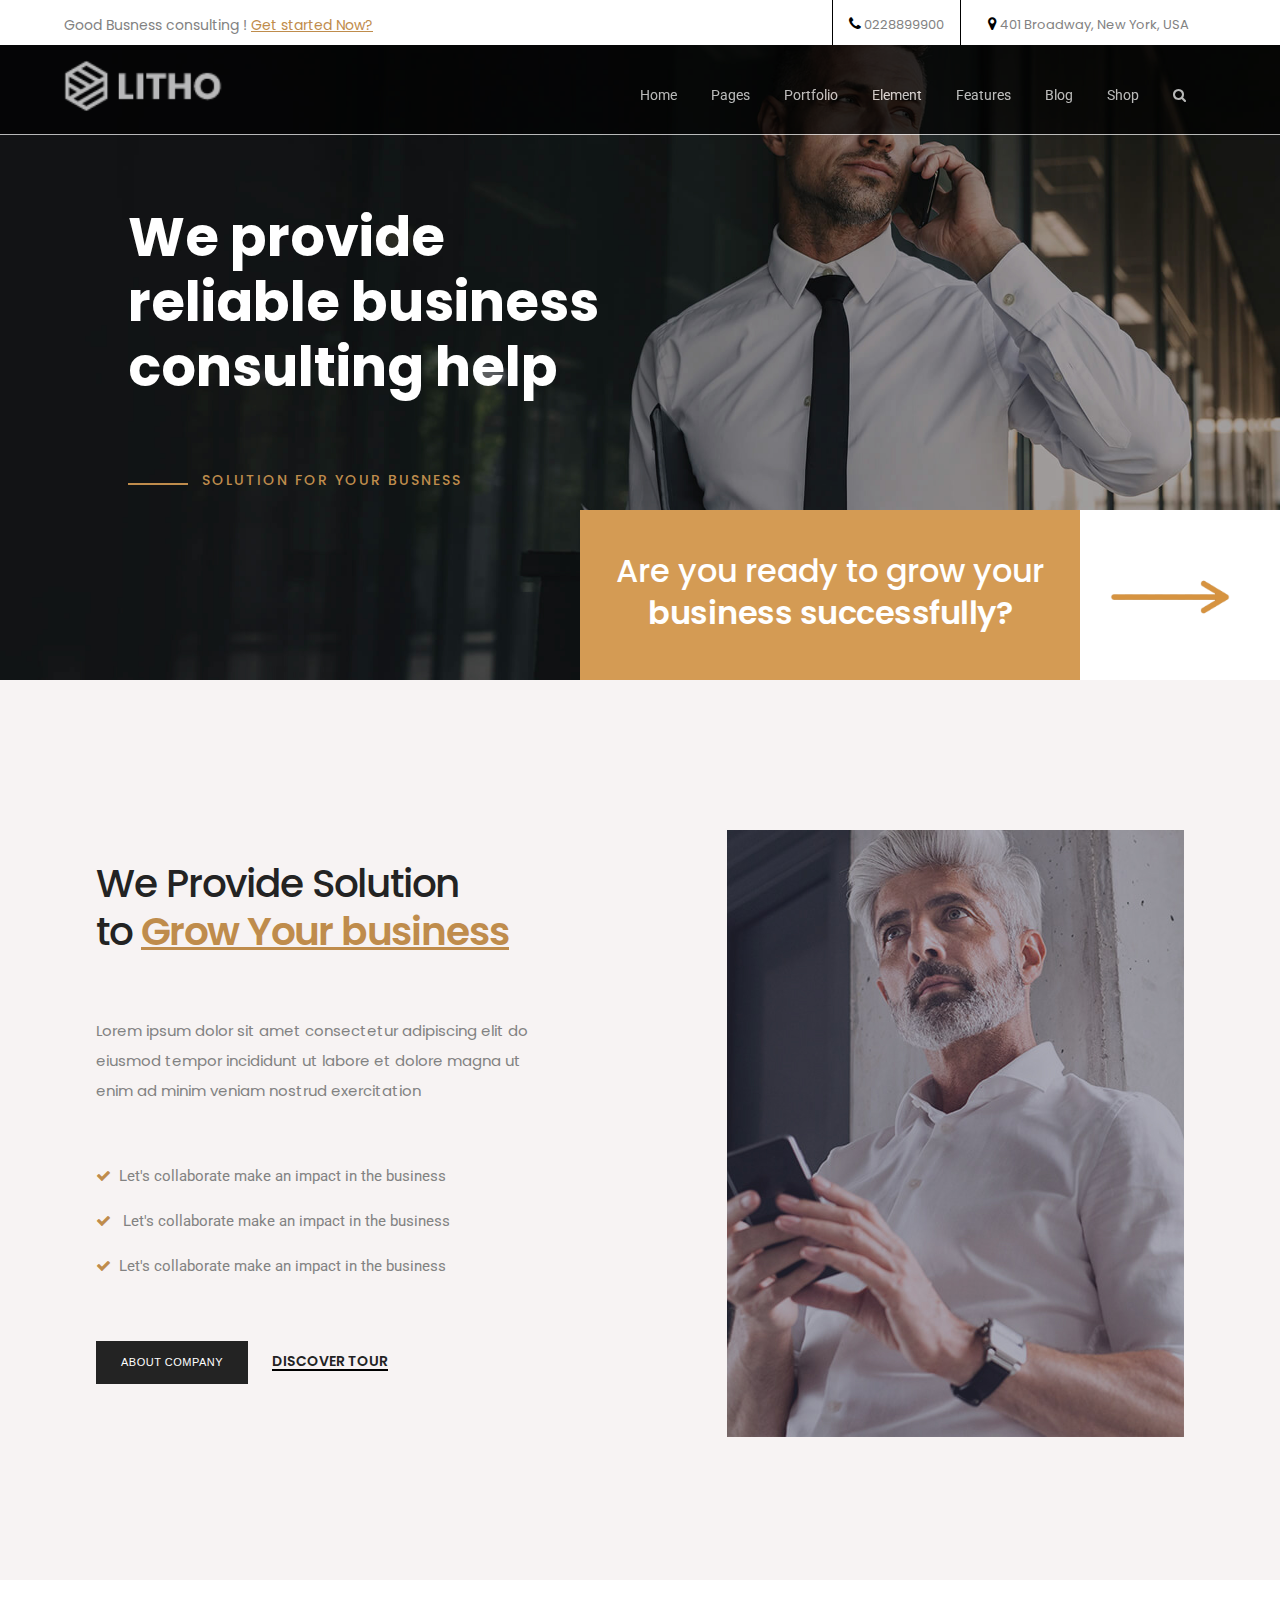
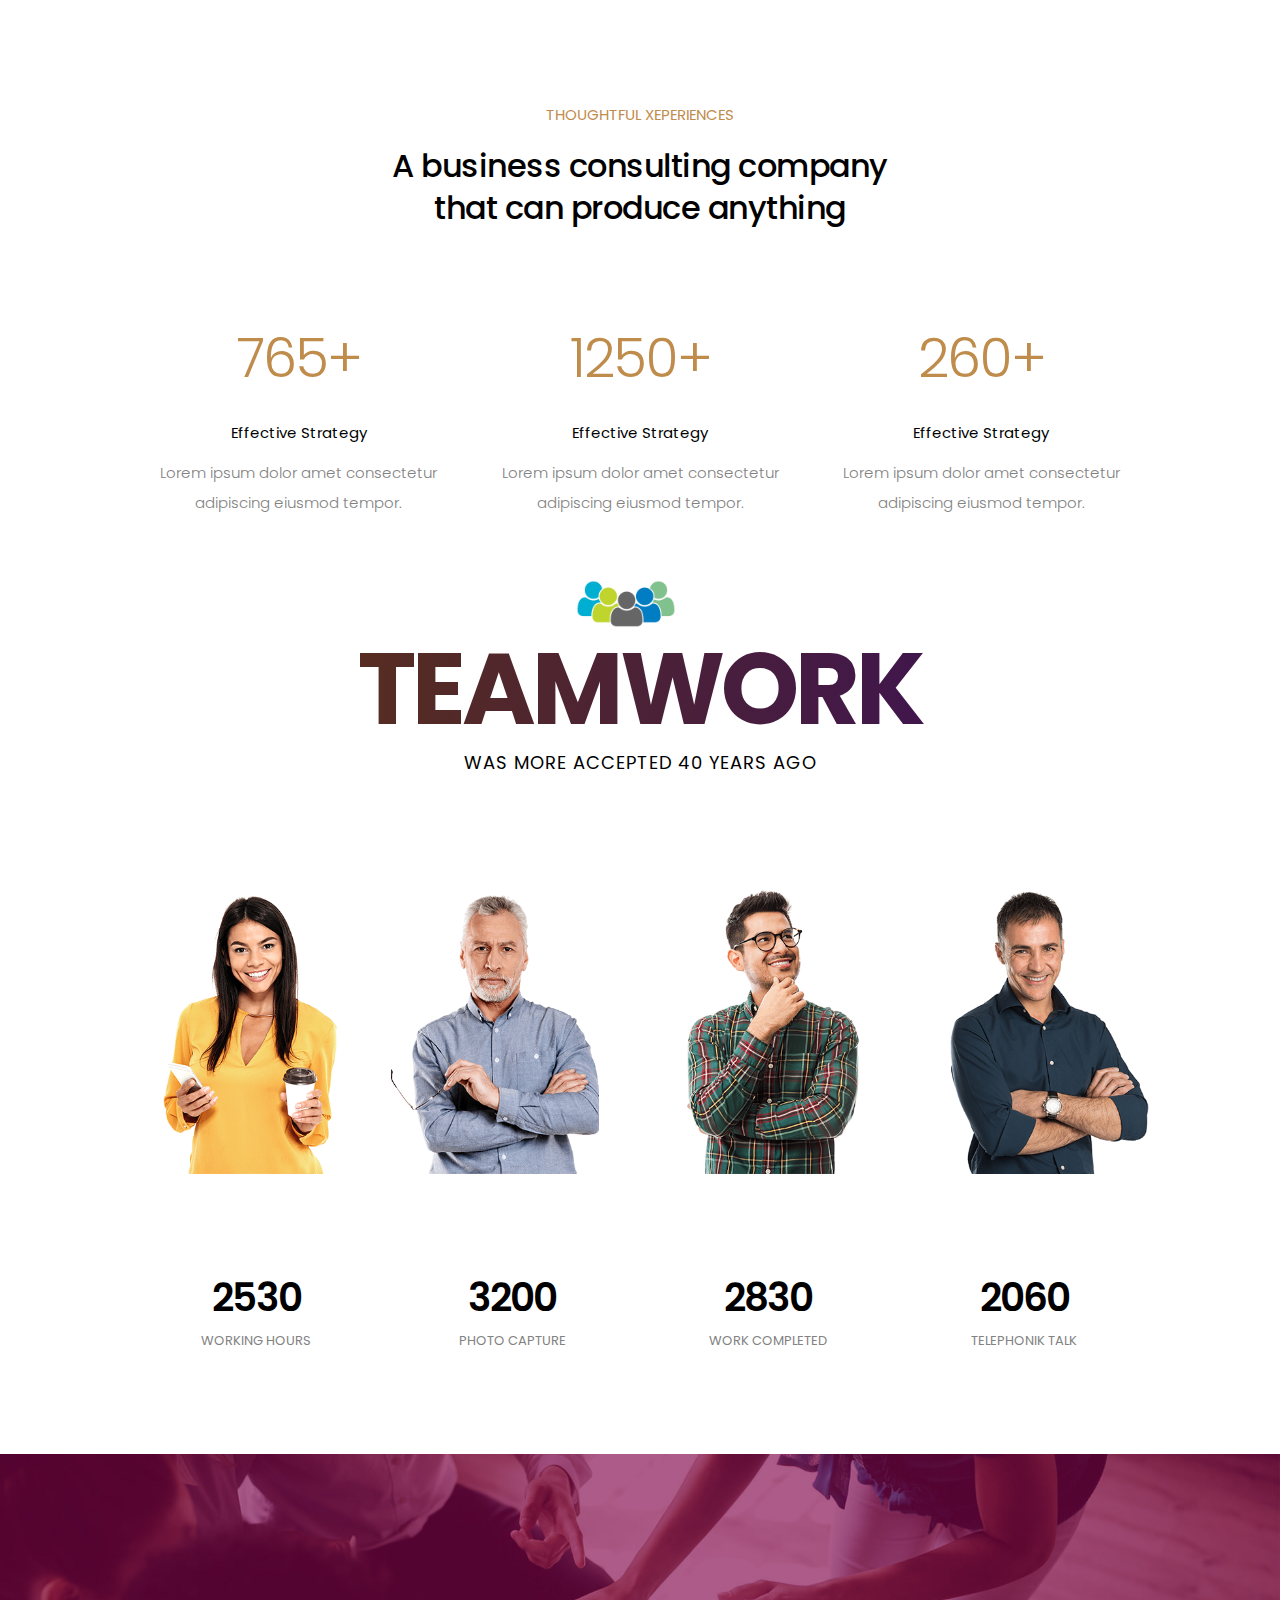
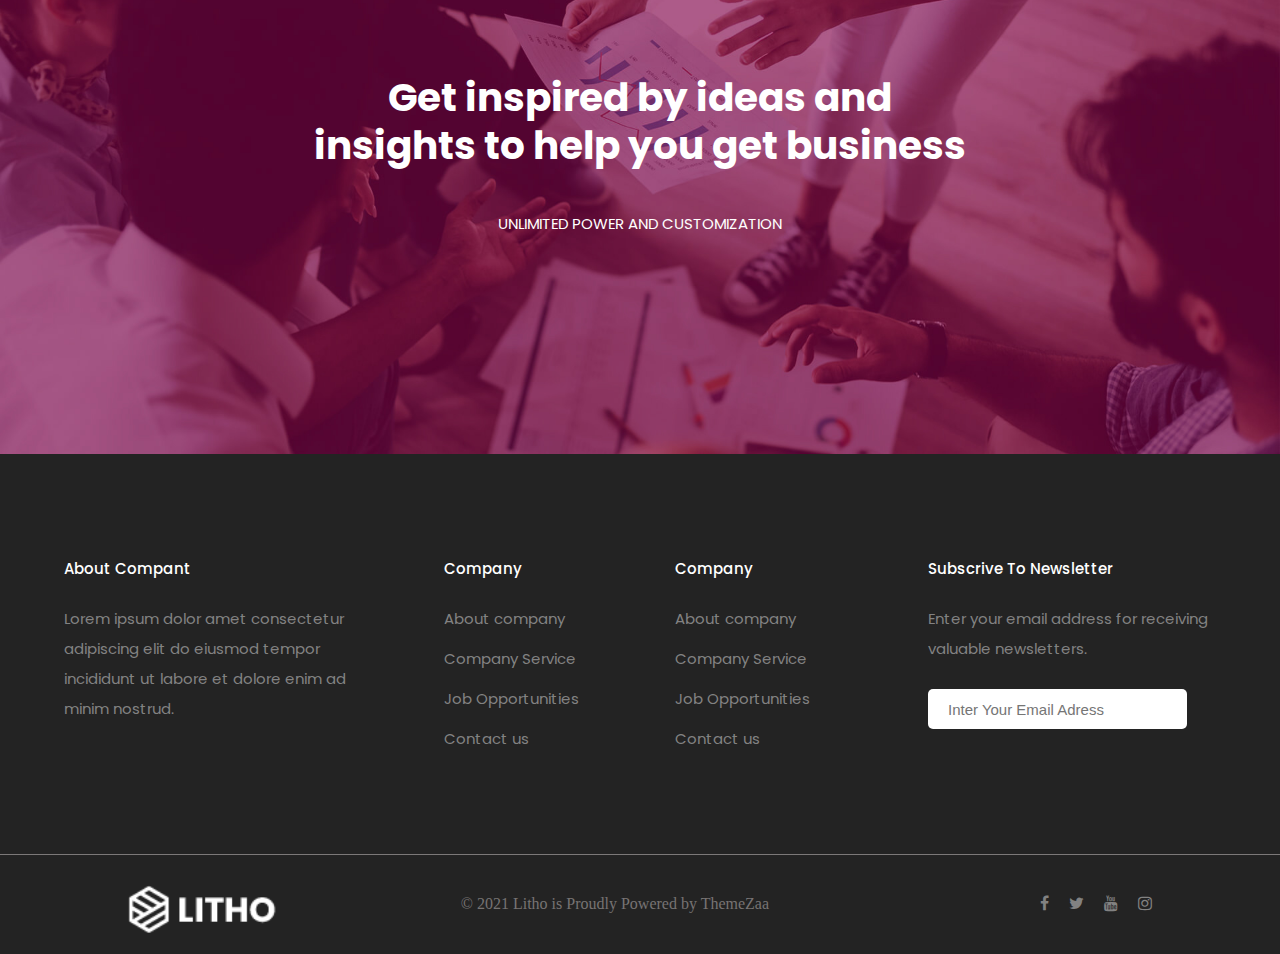
<file: index.html>
<!DOCTYPE html>
<html lang="en">
<head>
    <meta charset="UTF-8">
    <meta name="viewport" content="width=device-width, initial-scale=1.0">
    <meta http-equiv="X-UA-Compatible" content="ie=edge">
    <link rel="preconnect" href="https://fonts.googleapis.com">
<link rel="preconnect" href="https://fonts.gstatic.com" crossorigin>
<link href="https://fonts.googleapis.com/css2?family=Poppins:wght@300;400;500;600;700&display=swap" rel="stylesheet"> 

<link rel="preconnect" href="https://fonts.gstatic.com" crossorigin>
<link href="https://fonts.googleapis.com/css2?family=Roboto:wght@300;400;500;700&display=swap" rel="stylesheet"> 
<link rel="stylesheet" href="https://stackpath.bootstrapcdn.com/font-awesome/4.7.0/css/font-awesome.min.css">
<link rel="stylesheet" href="Style.css">    
<title>wabe-site1</title>
</head>
<body>
    <div class="header">
        <div class="nav1">
            <div class="left">
                <p>Good Busness consulting ! <a href="#">Get started Now?</a></p>
            </div>
            <div class="middle">
               
                <p> <i class="fa fa-map-marker" aria-hidden="true"></i>
                    401 Broadway, New York, USA</p>
            </div>
            <div class="right">
                <p> <i class="fa fa-phone"></i> 0228899900</p>
            </div>
        </div>
        <!---nav End Here-->
        <div class="main-manu">
            
            <img src="images/logo-white.png" alt="">
            <div class="manu-content">
                <ul>
                    <li ><a  href="#" class="active">Home</a></li>
                    <li><a href="#">Pages</a></li>
                    <li><a href="#">Portfolio</a></li>
                    <li><a href="#">Element</a></li>
                    <li><a href="#">Features</a></li>
                    <li><a href="#">Blog</a></li>
                    <li><a href="#">Shop</a></li>
                    <li><a href="#"><i class="fa fa-search"></i></a></li>
                </ul>
            </div>
        </div>
            
        <!-----manu End Here------>

        <!--Slider Start here-->
        <div class="slider">
            <h1>We provide<br> 
                reliable business<br>
                 consulting help</h1>
                <img src="images/row.png" class="row" alt=""> <p> SOLUTION FOR YOUR BUSNESS</p>
        
        
            </div>
            <div class="canvas">
                    <img src="images/array-right.png" alt="">
                   </h1>
            </div>
            <div class="canvas2">
                    <h2>
                            Are you ready to grow your</h2>
                            <h1>business successfully?
            </div>
        </div>
        <!---header End here-->
        <div class="section-1">
           <div class="container">
                <div class="con1-sec1">
                    <img src="images/home-consulting-01.jpg" alt="">
                    </div>
                    <div class="con2-sec1">
                    <h1>We Provide Solution<br>
                    to <a href="#">Grow Your business</a></h1>
                    <p>Lorem ipsum dolor sit amet consectetur adipiscing elit do<br>
                    eiusmod tempor incididunt ut labore et dolore magna ut<br>
                    enim ad minim veniam nostrud exercitation</p>
                <div class="list">
                    <p><i class="fa fa-check">&nbsp;</i> Let's collaborate make an impact in the business</p>
                    <p><i class="fa fa-check"> &nbsp;</i> Let's collaborate make an impact in the business</p>
                    <p><i class="fa fa-check">&nbsp; </i> Let's collaborate make an impact in the business</p>
                </div>    
                <button class="about">ABOUT COMPANY</button>
                <button class="discover"><a href="#" >DISCOVER TOUR</a></button>
                
                </div>
           </div>
        </div>
        <!--Section-1 End Here-->
        <!--Section-2 End Here-->
        <div class="section-2">
            <p class="sec2-p">THOUGHTFUL XEPERIENCES</p>
            <h1 class="sec2-h1">A business consulting company
                <br>that can produce anything
            </h1>
            <div class="box3-conatiner">
                <div class="box1">
                    <h1>260+</h1>
                    <h2>Effective Strategy</h2>
                    <p>Lorem ipsum dolor amet consectetur<br>
                         adipiscing eiusmod tempor.</p>
                </div>
                <div class="box1">
                        <h1>1250+</h1>
                        <h2>Effective Strategy</h2>
                        <p>Lorem ipsum dolor amet consectetur<br>
                             adipiscing eiusmod tempor.</p>
                    </div>
                    <div class="box1">
                            <h1>765+</h1>
                            <h2>Effective Strategy</h2>
                            <p>Lorem ipsum dolor amet consectetur<br>
                                 adipiscing eiusmod tempor.</p>
                        </div>
            </div>
        </div>
<div class="section-3">
    <div class="users-icon">
   <img src="images/users-icon.png" alt=""> </div> 
   <h1 class="section-3h1">TEAMWORK</h1>
   <h2>WAS MORE ACCEPTED 40 YEARS AGO</h2>

   <div class="overflew-img">
       <div  class="img1">
        <div class="overlay">
                
            <h1>Alexander Harvard </h1>
            <p>Generalist consultant</p>
            <h3><i class="fa fa-facebook"></i>
                <i class="fa fa-twitter"></i>
                <i class="fa fa-instagram"></i></h3>
        </div>
       </div>

       <div class="img2">

        <div  class="overlay">
                <h1>Alexander Harvard </h1>
                <p>Generalist consultant</p>
                <h3><i class="fa fa-facebook"></i>
                    <i class="fa fa-twitter"></i>
                    <i class="fa fa-instagram"></i></h3>
        </div>

       </div>

       <div class="img3">
        <div   class="overlay">
                <h1>Alexander Harvard </h1>
                <p>Generalist consultant</p>
                <h3><i class="fa fa-facebook"></i>
                    <i class="fa fa-twitter"></i>
                    <i class="fa fa-instagram"></i></h3>
        </div>

       </div>

       <div  class="img4">
        <div class="overlay">
                <h1>Alexander Harvard </h1>
                <p>Generalist consultant</p>
                <h3><i class="fa fa-facebook"></i>
                    <i class="fa fa-twitter"></i>
                    <i class="fa fa-instagram"></i></h3>
        </div>

       </div>
   </div>
</div>
<!--section-3 End Here-->
<!--section-4 Start-->
<div class="section-4">
    <div class="sec4-con">
        <div class="sec4-con1">
            <h1>2530</h1>
            <p>WORKING HOURS</p>
        </div>
        <div class="sec4-con1">
            <h1>3200</h1>
            <p> PHOTO CAPTURE</p>
        </div>
        <div class="sec4-con1">
                <h1>2830</h1>
                <p> WORK COMPLETED</p>
        </div>
        <div class="sec4-con1">
                <h1>2060</h1>
                <p>TELEPHONIK TALK</p>
         </div>
        
    </div>
</div>
<!--section-4 End -->
<!--section-5 Start -->
<div class="section-5">
   <div class="overflew-sec5">
        <h1>Get inspired by ideas and<br> insights to help you get business</h1>
    <p>UNLIMITED POWER AND CUSTOMIZATION</p>
   </div>
</div>













        <!--pooter Start-->
        <!--pooter Start-->
        <!--pooter Start-->
    <div class="pooter">
        <div class="pooter-main">


        <div class="pooter-box1">
            <h1>About Compant</h1>
            <p>Lorem ipsum dolor amet consectetur adipiscing elit do eiusmod tempor 
                incididunt ut labore et dolore enim ad minim nostrud.</p>
        </div>
        <div class="pooter-box2">
            <h1>Company</h1>
            <p>About company</p>
            <p>Company Service</p>
            <p>Job Opportunities</p>
            <p>Contact us</p>
        </div>
        <div class="pooter-box3">
                <h1>Company</h1>
                <p>About company</p>
                <p>Company Service</p>
                <p>Job Opportunities</p>
                <p>Contact us</p>
        </div>
        <div class="pooter-box4">
            <h1>Subscrive To Newsletter</h1>
            <p>Enter your email address for receiving valuable newsletters.</p>
            <input type="Email" placeholder="Inter Your Email Adress" >
        </div>
    </div>
    </div>
    <!--Pooter-up End-->
    <div class="copyright">
        <div class="copy-left">
            <img src="images/logo-white.png" alt="">
        </div>
        <div class="copy-write">
            <p>

                    © 2021 Litho is Proudly Powered by ThemeZaa
                    
                    </p>
        </div>
        <div class="copy-right">
            <i class="fa fa-instagram"></i>
            <i class="fa fa-youtube"></i>
            <i class="fa fa-twitter"></i>
            <i class="fa fa-facebook"></i>
        </div>
        </div>
</body>
</html>
</file>
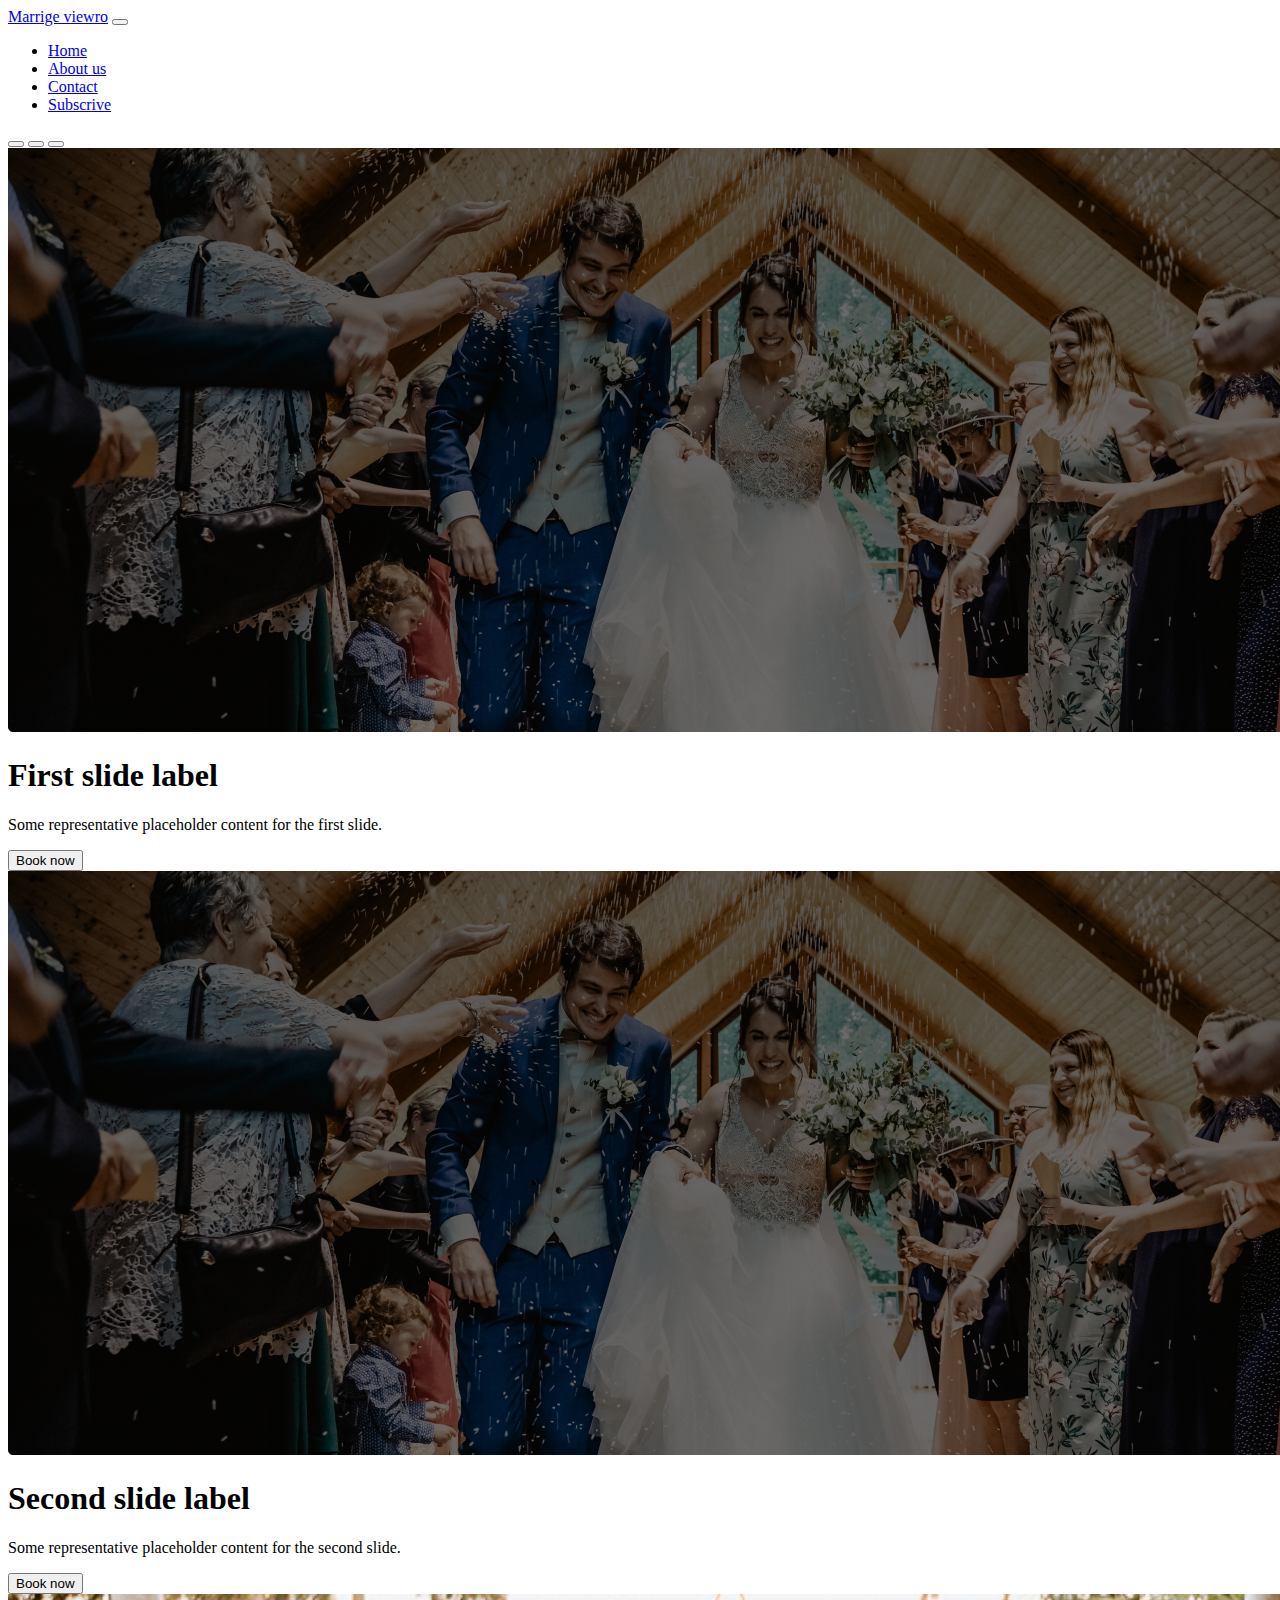
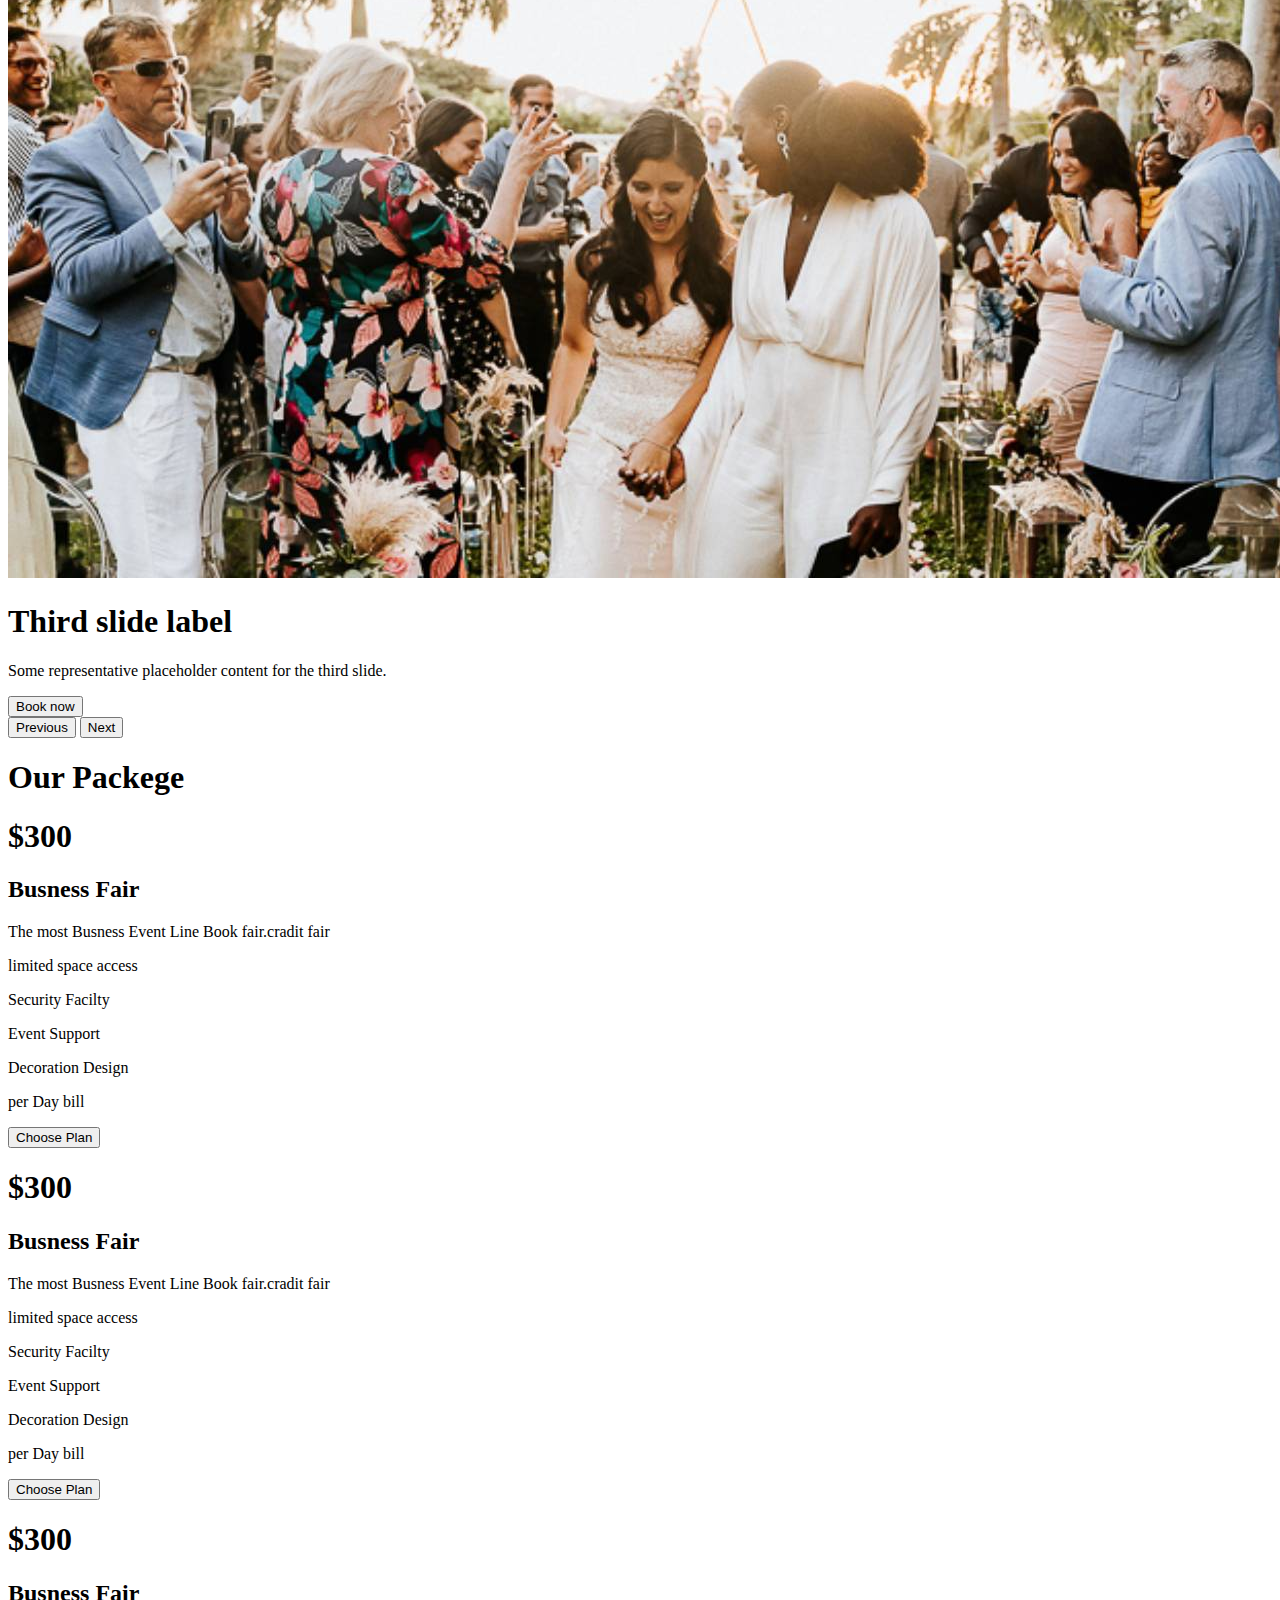
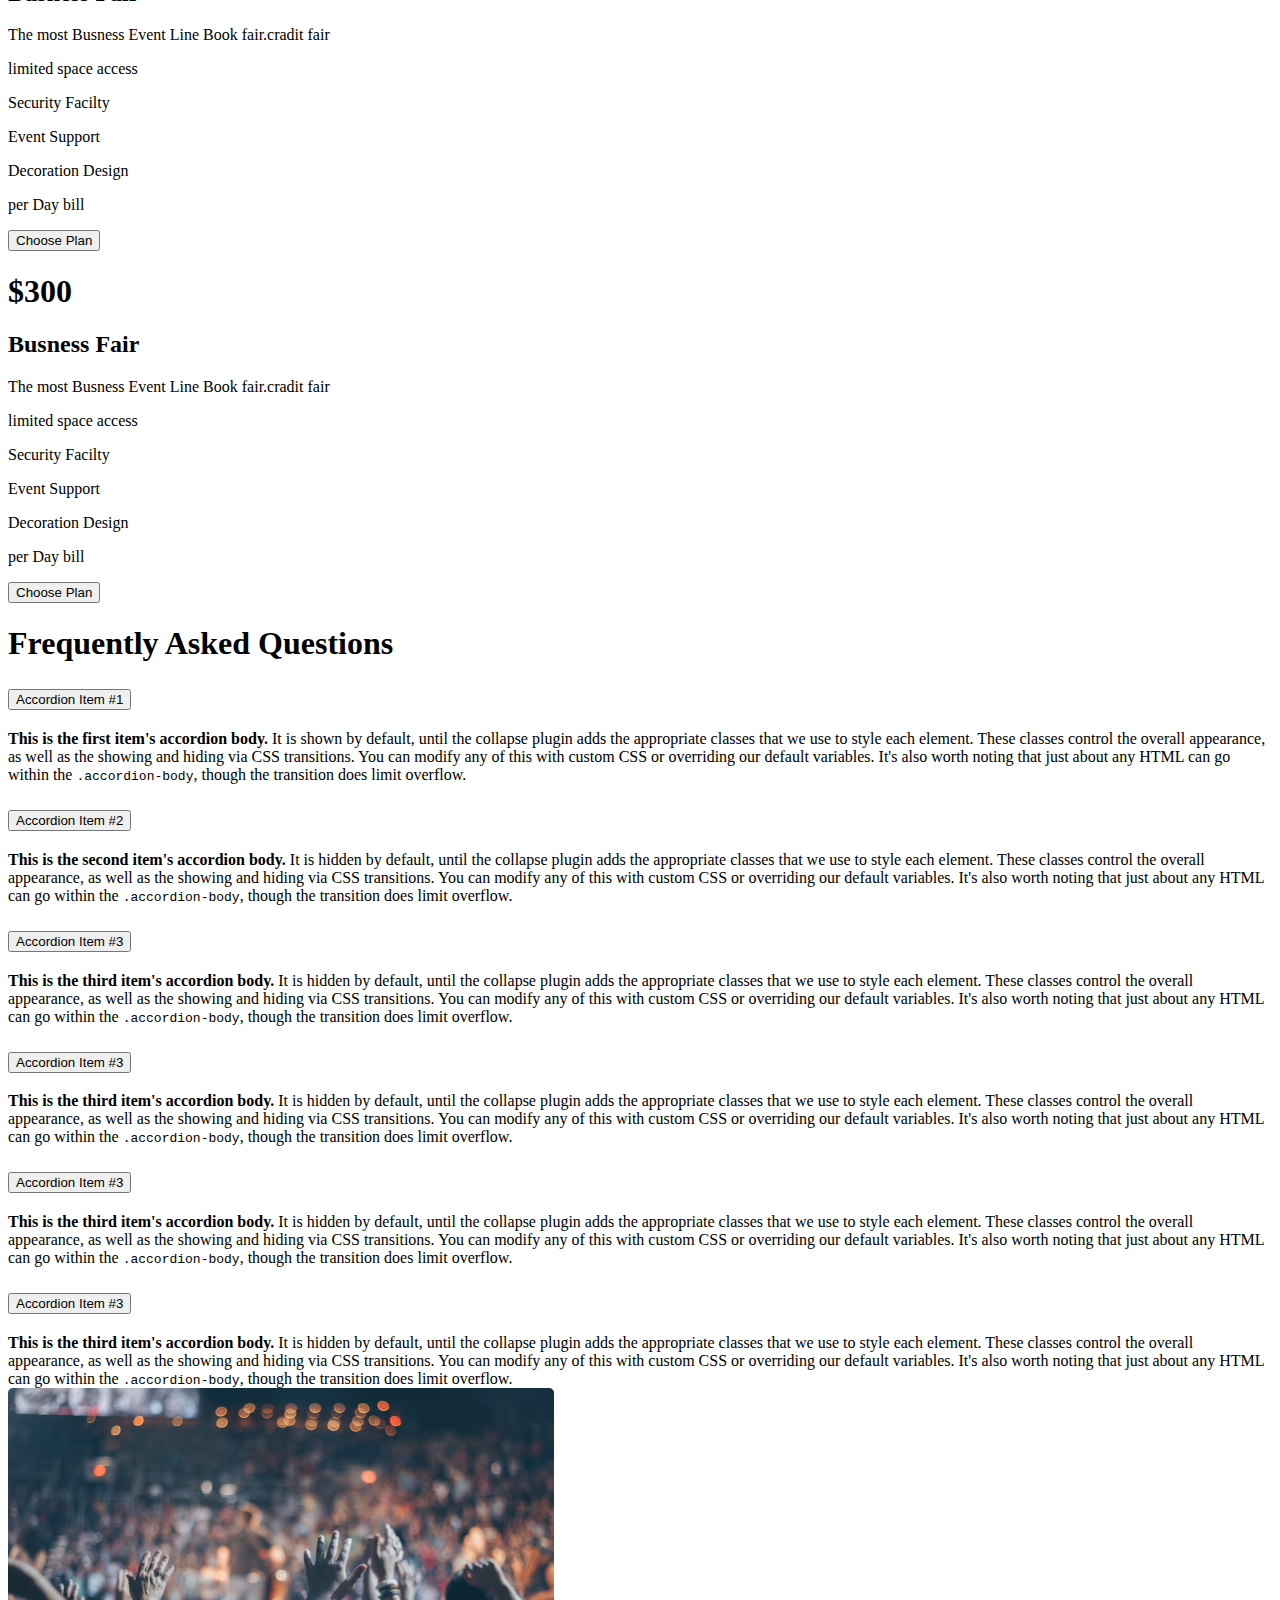
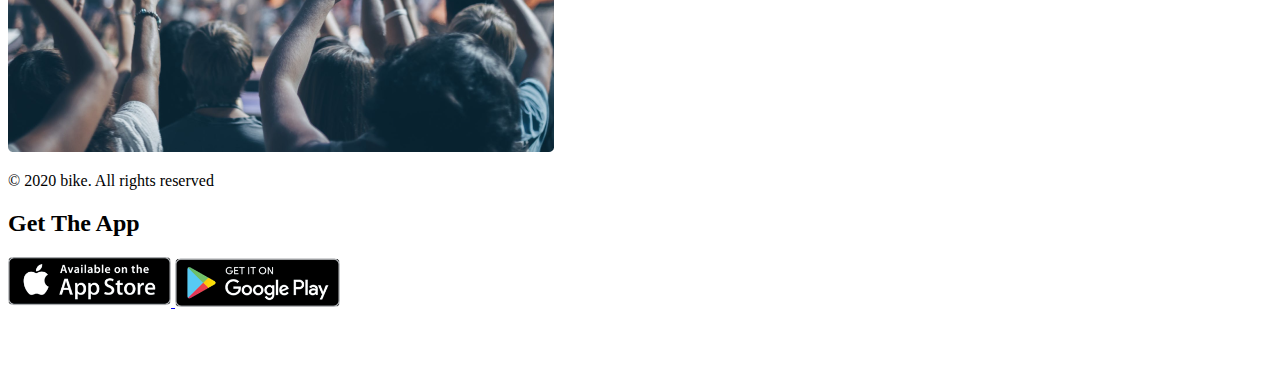
<file: marriage-viewro/index.html>
<!DOCTYPE html>
<html lang="en">

<head>
    <meta charset="UTF-8">
    <meta http-equiv="X-UA-Compatible" content="IE=edge">
    <meta name="viewport" content="width=device-width, initial-scale=1.0">
    <!-- bootstrap cdn  -->
    <link href="https://cdn.jsdelivr.net/npm/bootstrap@5.1.3/dist/css/bootstrap.min.css" rel="stylesheet"
        integrity="sha384-1BmE4kWBq78iYhFldvKuhfTAU6auU8tT94WrHftjDbrCEXSU1oBoqyl2QvZ6jIW3" crossorigin="anonymous">
    <!-- font-ausome cdn  -->
    <link rel="stylesheet" href="https://cdnjs.cloudflare.com/ajax/libs/font-awesome/6.0.0-beta3/css/all.min.css"
        integrity="sha512-Fo3rlrZj/k7ujTnHg4CGR2D7kSs0v4LLanw2qksYuRlEzO+tcaEPQogQ0KaoGN26/zrn20ImR1DfuLWnOo7aBA=="
        crossorigin="anonymous" referrerpolicy="no-referrer" />
    <title>Marrige viewro</title>
</head>

<body>
    <header>
        <!-- navbar start  -->
        <nav class="navbar navbar-expand-lg navbar-dark bg-dark">
            <div class="container">
                <a class="navbar-brand" href="#">Marrige viewro</a>
                <button class="navbar-toggler" type="button" data-bs-toggle="collapse"
                    data-bs-target="#navbarSupportedContent" aria-controls="navbarSupportedContent"
                    aria-expanded="false" aria-label="Toggle navigation">
                    <span class="navbar-toggler-icon"></span>
                </button>
                <div class="collapse navbar-collapse" id="navbarSupportedContent">
                    <ul class="navbar-nav ms-auto mb-2 mb-lg-0">
                        <li class="nav-item">
                            <a class="nav-link active" aria-current="page" href="#">Home</a>
                        </li>
                        <li class="nav-item">
                            <a class="nav-link" href="#">About us</a>
                        </li>
                        <li class="nav-item">
                            <a class="nav-link" href="#">Contact</a>
                        </li>
                        <li class="nav-item">
                            <a class="nav-link" href="#">Subscrive</a>
                        </li>

                </div>
            </div>
        </nav>
        <!-- navbar End  -->
        <div id="carouselExampleCaptions" class="carousel slide" data-bs-ride="carousel">
            <div class="carousel-indicators">
                <button type="button" data-bs-target="#carouselExampleCaptions" data-bs-slide-to="0" class="active"
                    aria-current="true" aria-label="Slide 1"></button>
                <button type="button" data-bs-target="#carouselExampleCaptions" data-bs-slide-to="1"
                    aria-label="Slide 2"></button>
                <button type="button" data-bs-target="#carouselExampleCaptions" data-bs-slide-to="2"
                    aria-label="Slide 3"></button>
            </div>
            <div class="carousel-inner">
                <div class="carousel-item active">
                    <img src="images/banner.png" class="d-block w-100" alt="...">
                    <div class="carousel-caption d-none d-md-block">
                        <h1>First slide label</h5>
                            <p>Some representative placeholder content for the first slide.</p>
                            <button class="btn-lg btn-light">Book now</button>
                    </div>
                </div>
                <div class="carousel-item">
                    <img src="images/banner.png" class="d-block w-100" alt="...">
                    <div class="carousel-caption d-none d-md-block">
                        <h1>Second slide label</h1>
                        <p>Some representative placeholder content for the second slide.</p>
                        <button class="btn-lg btn-light">Book now</button>
                    </div>
                </div>
                <div class="carousel-item">
                    <img src="images/image2" class="d-block w-100" alt="...">
                    <div class="carousel-caption d-none d-md-block">
                        <h1>Third slide label</h1>
                        <p>Some representative placeholder content for the third slide.</p>
                        <button class="btn-lg btn-light">Book now</button>
                    </div>
                </div>
            </div>
            <button class="carousel-control-prev" type="button" data-bs-target="#carouselExampleCaptions"
                data-bs-slide="prev">
                <span class="carousel-control-prev-icon" aria-hidden="true"></span>
                <span class="visually-hidden">Previous</span>
            </button>
            <button class="carousel-control-next" type="button" data-bs-target="#carouselExampleCaptions"
                data-bs-slide="next">
                <span class="carousel-control-next-icon" aria-hidden="true"></span>
                <span class="visually-hidden">Next</span>
            </button>
        </div>
        <!-- carusel slider end -->
    </header>
    <!-- headre End  -->
    <section class="pricing">
        <h1 class="text-center py-5">Our Packege</h1>
        <div class="container">
            <div class="row gx-5
                gy-5">
                <div class="col py-4">
                    <h1>$300</h1>
                    <h2>Busness Fair</h2>
                    <p>The most Busness Event Line
                        Book fair.cradit fair</p>
                    <p><i class="fas fa-check"></i>
                        limited space access</p>
                    <p><i class="fas fa-check"></i>
                        Security Facilty</p>
                    <p><i class="fas fa-check"></i>
                        Event Support</p>
                    <p><i class="fas fa-check"></i>
                        Decoration Design</p>
                    <p><i class="fas fa-check"></i>
                        per Day bill</p>


                    <button class="btn-lg btn-light">Choose Plan</button>
                </div>
                <div class="col py-4">
                    <h1>$300</h1>
                    <h2>Busness Fair</h2>
                    <p>The most Busness Event Line
                        Book fair.cradit fair</p>

                    <p><i class="fas fa-check"></i>
                        limited space access</p>
                    <p><i class="fas fa-check"></i>
                        Security Facilty</p>
                    <p><i class="fas fa-check"></i>
                        Event Support</p>
                    <p><i class="fas fa-check"></i>
                        Decoration Design</p>
                    <p><i class="fas fa-check"></i>
                        per Day bill</p>

                    <button class="btn-lg btn-light">Choose Plan</button>
                </div>
                <div class="col border my-3 py-4 rounded bg-success ">
                    <h1 class="text-white">$300</h1>
                    <h2 class="text-white">Busness Fair</h2>
                    <p class="text-white">The most Busness Event Line
                        Book fair.cradit fair</p>

                    <p class="text-white"><i class="fas fa-check"></i>
                        limited space access</p>
                    <p class="text-white"><i class="fas fa-check"></i>
                        Security Facilty</p>
                    <p class="text-white"><i class="fas fa-check"></i>
                        Event Support</p>
                    <p class="text-white"><i class="fas fa-check"></i>
                        Decoration Design</p>
                    <p class="text-white"><i class="fas fa-check"></i>
                        per Day bill</p>

                    <button class="btn-lg btn-light">Choose Plan</button>
                </div>
                <div class="col py-4">
                    <h1>$300</h1>
                    <h2>Busness Fair</h2>

                    <p>The most Busness Event Line
                        Book fair.cradit fair</p>
                    <p><i class="fas fa-check"></i>
                        limited space access</p>
                    <p><i class="fas fa-check"></i>
                        Security Facilty</p>
                    <p><i class="fas fa-check"></i>
                        Event Support</p>
                    <p><i class="fas fa-check"></i>
                        Decoration Design</p>
                    <p><i class="fas fa-check"></i>
                        per Day bill</p>

                    <button class="btn-lg btn-light">Choose Plan</button>
                </div>
            </div>
        </div>
    </section>


    <!-- apnar arektu customized kore niyey aita  -->

    <section class="my-5">
        <h1 class="text-center my-5">Frequently Asked Questions</h1>
        <div class="container d-lg-flex d-sm-block  align-items-center">
            <div class="box w-50">
                <div class="accordion" id="accordionExample">
                    <div class="accordion-item">
                        <h2 class="accordion-header" id="headingOne">
                            <button class="accordion-button" type="button" data-bs-toggle="collapse"
                                data-bs-target="#collapseOne" aria-expanded="true" aria-controls="collapseOne">
                                Accordion Item #1
                            </button>
                        </h2>
                        <div id="collapseOne" class="accordion-collapse collapse show" aria-labelledby="headingOne"
                            data-bs-parent="#accordionExample">
                            <div class="accordion-body">
                                <strong>This is the first item's accordion body.</strong> It is shown by default, until
                                the collapse plugin adds the appropriate classes that we use to style each element.
                                These classes control the overall appearance, as well as the showing and hiding via CSS
                                transitions. You can modify any of this with custom CSS or overriding our default
                                variables. It's also worth noting that just about any HTML can go within the
                                <code>.accordion-body</code>, though the transition does limit overflow.
                            </div>
                        </div>
                    </div>
                    <div class="accordion-item">
                        <h2 class="accordion-header" id="headingTwo">
                            <button class="accordion-button collapsed" type="button" data-bs-toggle="collapse"
                                data-bs-target="#collapseTwo" aria-expanded="false" aria-controls="collapseTwo">
                                Accordion Item #2
                            </button>
                        </h2>
                        <div id="collapseTwo" class="accordion-collapse collapse" aria-labelledby="headingTwo"
                            data-bs-parent="#accordionExample">
                            <div class="accordion-body">
                                <strong>This is the second item's accordion body.</strong> It is hidden by default,
                                until the collapse plugin adds the appropriate classes that we use to style each
                                element. These classes control the overall appearance, as well as the showing and hiding
                                via CSS transitions. You can modify any of this with custom CSS or overriding our
                                default variables. It's also worth noting that just about any HTML can go within the
                                <code>.accordion-body</code>, though the transition does limit overflow.
                            </div>
                        </div>
                    </div>
                    <div class="accordion-item">
                        <h2 class="accordion-header" id="headingThree">
                            <button class="accordion-button collapsed" type="button" data-bs-toggle="collapse"
                                data-bs-target="#collapseThree" aria-expanded="false" aria-controls="collapseThree">
                                Accordion Item #3
                            </button>
                        </h2>
                        <div id="collapseThree" class="accordion-collapse collapse" aria-labelledby="headingThree"
                            data-bs-parent="#accordionExample">
                            <div class="accordion-body">
                                <strong>This is the third item's accordion body.</strong> It is hidden by default, until
                                the collapse plugin adds the appropriate classes that we use to style each element.
                                These classes control the overall appearance, as well as the showing and hiding via CSS
                                transitions. You can modify any of this with custom CSS or overriding our default
                                variables. It's also worth noting that just about any HTML can go within the
                                <code>.accordion-body</code>, though the transition does limit overflow.
                            </div>
                        </div>
                    </div>
                    <div class="accordion-item">
                        <h2 class="accordion-header" id="headingThree">
                            <button class="accordion-button collapsed" type="button" data-bs-toggle="collapse"
                                data-bs-target="#collapseThree" aria-expanded="false" aria-controls="collapseThree">
                                Accordion Item #3
                            </button>
                        </h2>
                        <div id="collapseThree" class="accordion-collapse collapse" aria-labelledby="headingThree"
                            data-bs-parent="#accordionExample">
                            <div class="accordion-body">
                                <strong>This is the third item's accordion body.</strong> It is hidden by default, until
                                the collapse plugin adds the appropriate classes that we use to style each element.
                                These classes control the overall appearance, as well as the showing and hiding via CSS
                                transitions. You can modify any of this with custom CSS or overriding our default
                                variables. It's also worth noting that just about any HTML can go within the
                                <code>.accordion-body</code>, though the transition does limit overflow.
                            </div>
                        </div>
                    </div>
                    <div class="accordion-item">
                        <h2 class="accordion-header" id="headingThree">
                            <button class="accordion-button collapsed" type="button" data-bs-toggle="collapse"
                                data-bs-target="#collapseThree" aria-expanded="false" aria-controls="collapseThree">
                                Accordion Item #3
                            </button>
                        </h2>
                        <div id="collapseThree" class="accordion-collapse collapse" aria-labelledby="headingThree"
                            data-bs-parent="#accordionExample">
                            <div class="accordion-body">
                                <strong>This is the third item's accordion body.</strong> It is hidden by default, until
                                the collapse plugin adds the appropriate classes that we use to style each element.
                                These classes control the overall appearance, as well as the showing and hiding via CSS
                                transitions. You can modify any of this with custom CSS or overriding our default
                                variables. It's also worth noting that just about any HTML can go within the
                                <code>.accordion-body</code>, though the transition does limit overflow.
                            </div>
                        </div>
                    </div>
                    <div class="accordion-item">
                        <h2 class="accordion-header" id="headingThree">
                            <button class="accordion-button collapsed" type="button" data-bs-toggle="collapse"
                                data-bs-target="#collapseThree" aria-expanded="false" aria-controls="collapseThree">
                                Accordion Item #3
                            </button>
                        </h2>
                        <div id="collapseThree" class="accordion-collapse collapse" aria-labelledby="headingThree"
                            data-bs-parent="#accordionExample">
                            <div class="accordion-body">
                                <strong>This is the third item's accordion body.</strong> It is hidden by default, until
                                the collapse plugin adds the appropriate classes that we use to style each element.
                                These classes control the overall appearance, as well as the showing and hiding via CSS
                                transitions. You can modify any of this with custom CSS or overriding our default
                                variables. It's also worth noting that just about any HTML can go within the
                                <code>.accordion-body</code>, though the transition does limit overflow.
                            </div>
                        </div>
                    </div>
                </div>
                
            </div>
            <div class="box p-5 w-sm-100 w-lg-50">
                <img src="images/people.png" alt="">
            </div>
        </div>
    </section>

<footer style="height: 200px;" class="bg-dark">
    <div class="container d-flex justify-content-between align-items-center">
        <p class="text-white">© 2020 bike. All rights reserved</p>
        <div class="d-flex flex-column">
            <h2 class="text-white py-3">Get The App</h2>
           <a target="_blank" href="https://www.apple.com/store">
               <img height="50px" src="images/apple.png" alt="">
           </a>
           <a target="_blank" href="https://www.apple.com/store">
            <img height="50px" src="images/play-store.png" alt="">
        </a>
        </div>
    </div>
</footer>

    <!-- bootstrap js cdn  -->
    <script src="https://cdn.jsdelivr.net/npm/bootstrap@5.1.3/dist/js/bootstrap.bundle.min.js"
        integrity="sha384-ka7Sk0Gln4gmtz2MlQnikT1wXgYsOg+OMhuP+IlRH9sENBO0LRn5q+8nbTov4+1p"
        crossorigin="anonymous"></script>
</body>

</html>
</file>
<file: Style.css>
*{
    padding: 0;
    margin: 0;
    box-sizing: border-box;
    
}
header{

}
.nav1{
    width: 100%;
    font-family: 'Poppins', sans-serif;
    height: 45px;
    background: #fff;
    
}
.left{
    width: 40%;
   float: left;
   margin-left: 5%;
   height: 45px;
}
.middle{
   
    width: 20%;
    
    float: right;
    border-left: 1px solid black;
    height: 45px;
}
.right{
 width: 10%;
 height: 45px;
 float: right;
 
 border-left: 1px solid black;
}
.left p{
    font-size: 14px;
    line-height: 30px;
    margin-top: 10px;
    color: #828282;
}
.left a{
    color: #BF8C4C;
    margin-top: 10px;
    
}
.right p{
    font-size: 13px;
    line-height: 30px;
    text-align: center;
    padding: 0;
    margin-top: 10px;
    color: #828282;
}
.nav1 i{
    color: black;
    font-size: 15px;
    margin-top: 5px;
}
.middle{
    font-size: 14px;
    line-height: 30px;
    text-align: center;
    margin-right: 5%;
    
}
.middle p{
    font-size: 13px;
    line-height: 30px;
    text-align: center;
    padding: 0;
    margin-top: 10px;
    color: #828282;
}
.header{
    width: 100%;
    height: 680px;
    background-image: url(images/Slider-image.jpg);
    background-size: cover;

}
.main-manu{
    width: 100%;
    height: 90px;
    border-bottom: 1px solid white;
    
    top: 0;
    background: #000000;
    opacity: 0.7;
    color: white;
   
   

}
.main-manu img{
width: 160px;
margin-top: 15px;
margin-left: 5%;
}
.manu-content{
    float: right;
    margin-top: 35px;
    margin-right: 5%;
    font-family: 'Roboto', sans-serif;
}
.manu-content ul{
    list-style: none;
}
.manu-content li{
    display: inline-block;
   margin-right: 30px;
}
.manu-content li a{
    color: #ffffff;
    text-decoration: none;
    line-height: 30px;
    font-size: 14px;

}
.slider{
    width: 100%;
}
.slider h1{
    font-size: 54px;
    color: white;
    line-height: 65px;
    margin-left: 10%;
    margin-top: 70px;
    font-family: 'Poppins', sans-serif;
    letter-spacing: -1;
}
.slider p{
    color: #BF8C4C;
    font-size: 14px;
    display: inline-block;
    margin-top: 70px;
    margin-left: 10px;
    line-height: 20px;
    letter-spacing: 2px;
    font-family: 'Poppins', sans-serif;
    font-weight: 500;

}
.row{
    background: white;
    width: 60px;
    height: 2px;
    margin-left: 10%;
    margin-top: 69px;
    padding: 0px;
}
.canvas{
    width: 200px;
    height: 170px;
    background: white;float: right;
    margin-top: 20px;

}
.canvas2{
    width: 500px;
    height: 170px;
    background: #d49b54;
    float: right;
    margin-top: 20px;
    position: relative;

}
.canvas img{
    width: 120px;
    margin-top: 65px;
    margin-left: 30px;
    
}
.canvas2 h2{
padding-top: 40px;
text-align: center;
font-size: 32px;
color: white;
line-height: 42px;
letter-spacing: -0.5;
font-weight: 500;
font-family: 'Poppins', sans-serif;
}
.canvas2 h1{
text-align: center;
text-align: center;
font-size: 32px;
color: white;
line-height: 42px;
letter-spacing: -0.5px;
font-weight: 600;
font-family: 'Poppins', sans-serif;
}
/*header  end*/
.section-1{
    width: 100%;
    height: 900px;
    background: rgb(247, 243, 243)
    
}
.container{
    width: 85%;
    margin: 0 auto;
    padding-top: 150px;

}
.con1-sec1{
    float: right;
}
.con2-sec1{
    margin-top: 30px;
}
.con2-sec1 h1{
    
    font-size: 39px;
    line-height: 48px;
    letter-spacing: -1px;
    font-family: 'Poppins', sans-serif;
    font-weight: 500;
    color: #232323;
}
.con2-sec1 h1 a{
    color: #BF8C4C;
    font-weight: 600;
}
.con2-sec1 p{
    font-size: 15px;
    line-height: 30px;
    font-family: 'Poppins', sans-serif;
    margin-top: 60px;
    color: #828282;
}
.list{
    margin-top: 40px;
    padding-bottom: 60px;
}
.list p{
 padding-top: 15px;
 margin:0;
 font-family: 'Roboto', sans-serif;
 line-height: 30px;
}
.list i{
    color: #BF8C4C;
    font-weight: 200;
}
.about{
    background: #232323;
    color: white;
    padding: 13px 25px;
    border: none;
    font-size: 11px;
    line-height: 16.5px;
    letter-spacing: 0.5px;
    font-weight: 500;
}
.about:hover{
background: white;
color: black;
border: 1px solid black;
transition: 1s ease;
}
.discover{
    background: transparent;
    font-size: 13px;
    margin-left: 20px;
    border:none;
    border-bottom: 2px solid black;
    
}
.discover a{
    text-decoration: none;
    color: #232323;
    font-size: 14px;
    line-height: 14px;
    font-family: 'Poppins', sans-serif;
    font-weight: 600;
}
.discover a:hover{
    color: #828282;
}
/*Section-2 Khatam*/
.section-2{
    width: 100%;
    height: 600px;
}
.sec2-p{
    text-align: center;
    padding-top: 120px;
    font-size: 15px;
    line-height: 30px;
    font-family: 'Poppins', sans-serif;
    color: #BF8C4C;
}
.sec2-h1{
    font-size: 32px;
    line-height: 42px;
    letter-spacing: -0.5px;
    padding-top: 15px;
    text-align: center;
    font-weight: 500;
    font-family: 'Poppins', sans-serif;
}
.box3-conatiner{
width: 80%;
margin: 0 auto;
margin-top: 100px;
}
.box1{
    width: 33.33%;
    font-family: 'Poppins', sans-serif;
    height: 200px;
    float: right;
}
.box1 h1{
    text-align: center;
    font-size: 54px;
    line-height: 59px;
    letter-spacing: -2px;
    font-weight: 300;
    color: #BF8C4C;
}
.box1 h2{
    text-align: center;
    font-size: 15px;
    line-height: 30px;
    font-weight: 400;
    padding-top: 30px;
}
.box1 p{
    text-align: center;
    font-size: 15px;
    line-height: 30px;
    font-weight: 300;
    margin-top: 10px;
    color: #828282;
}
.section-3{
    width: 100%;
    height: auto;
}
.users-icon img{
    width: 100px;
    margin-left: 45%;
    padding-bottom: 10px;
}
.section-3h1{
text-align: center;
font-size: 100px;
line-height: 95px;
letter-spacing: -4px;
font-weight: 700;
font-family: 'Poppins', sans-serif;
text-transform: uppercase;
color: transparent;
background: linear-gradient(to right, rgb(100, 59, 6) 0%, #330867 100%);
-webkit-background-clip: text;
}
.section-3 h2{
    font-size: 18px;
    line-height: 22px;
    letter-spacing: 1px;
    font-weight: 400;
    color: black;
    text-align: center;
    font-family: 'Poppins', sans-serif;
    padding-top: 15px;
    padding-bottom: 20px;
}
.overflew-img{
    width: 80%;
    margin:0 auto;
    margin-top: 80px;
    height: 350px;
   
}
.img1{
    background-image: url(images/box-4.png);
    width: 22%;
    background-size: cover;
    height: 300px;
    float: right;
    
}
.img2{
    background-image: url(images/box-3.png);
    width: 22%;
    background-size: cover;
    height: 300px;
    float: right;
    margin-right:5%
    
}
.img3{
    background-image: url(images/box-2.png);
    width: 22%;
    background-size: cover;
    height: 300px;
    float: right;
    margin-right: 5%;
    
}
.img4{
    background-image: url(images/box-1.png);
    width: 22%;
    background-size: cover;
    height: 300px;
    float: left;
    
   
}
.overlay{
    width: 100%;
    height: 100%;
    background: linear-gradient(to bottom, #03465c 0%, #d6066e 100%);
    opacity: 0;
}
.overlay h1{
    color: rgb(255, 255, 255);
    font-size: 15px;
    text-align: center;
    padding-top: 100px;
    font-family: 'Poppins', sans-serif;
    font-weight: 500;
}
.overlay p{
    color: white;
    font-size: 13px;
    text-align: center;
    padding-top: 10px;
    font-family: 'Poppins', sans-serif;
    font-weight: 400;
}
.overlay h3{
    text-align: center;
    padding-top: 100px;
    color: white;
}
.overlay h3 i{
    font-size: 15px;
    padding-left: 10px;
}
.overlay i:hover{
    color: aqua
}
.img1:hover .overlay{
    opacity: 0.9;
    transition: 1s ease-in-out;
}
.img2:hover .overlay{
    opacity: 0.9;
    transition: 1s ease-in-out;
}
.img3:hover .overlay{
    opacity: 0.9;
    transition: 1s ease-in-out;
}
.img4:hover .overlay{
    opacity: 0.9;
    transition: 1s ease-in-out;
    
}



.section-4{
    width: 100%;
    height: 230px;

}
.sec4-con{
    width: 80%;
    margin: 0 auto;
    
    
    padding-top: 50px;
}
.sec4-con1{
    float: left;
    width: 25%
}
.sec4-con1 h1{
    font-size: 39px;
    line-height: 47.6px;
    letter-spacing: -2px;
    font-weight: 600;
    text-align: center;
    font-family: 'Poppins', sans-serif;
}
.sec4-con1 p{
    text-align: center;
    font-size: 13px;
    line-height: 22px;
    color: #828282;
    font-family: 'Poppins', sans-serif;
    padding-top: 8px;
}
.section-5{
    height: 600px;
    background-image: url(images/sec-5bg.jpg);
    background-size: cover;
    
    
}
.section-5 h1{
    color: white;
    font-size: 39px;
    line-height: 47.7px;
    text-align: center;
    padding-top: 220px;
    letter-spacing: -0.5;
    font-weight: 600px;
    color: white;
    z-index: 1;
    font-family: 'Poppins', sans-serif;
    opacity: 1;
}
.section-5 p{
    font-size: 15px;
    line-height: 30px;
    letter-spacing: 2;
    color: white;
    text-align: center;
    padding-top: 40px;
     font-family: 'Poppins', sans-serif;
     opacity: 1;
    
}
/*pooter start*/
/*pooter start*/
/*pooter start*/
/*pooter start*/
.pooter{
    width: 100%;
    height: 400px;
    background: #232323;
}
.pooter-main{
    width: 90%;
    margin: 0 auto;
    font-family: 'Poppins', sans-serif;
}
.pooter-box1{
    width: 25%;
    
    ;float: left;
    margin-top: 100px;
}
.pooter-box2{
    width: 20%;
    margin-left: 8%;
    float: left;
    margin-top: 100px;
}.pooter-box3{
    width: 20%;
    margin-right: 2%;
    float: left;
    margin-top: 100px;
}.pooter-box4{
    width: 25%;
    
    float: left;
    margin-top: 100px;
}
.pooter-box1 h1{
    font-size: 15px;
    line-height: 30px;
    font-weight: 500;
    color: white;
}
.pooter-box1 p{
    font-size: 15px;
    line-height: 30px;
    font-weight: 400;
    color: #828282;
    padding-top: 20px;
}
.pooter-box2 h1{
    font-size: 15px;
    line-height: 30px;
    font-weight: 500;
    color: white;
    padding-bottom: 20px;
}
.pooter-box2 p{
    font-size: 15px;
    line-height: 30px;
    font-weight: 400;
    color: #828282;
    padding-bottom: 10px;
    
    
}
.pooter-box4 h1{
    font-size: 15px;
    line-height: 30px;
    font-weight: 500;
    color: white;
}
.pooter-box4 p{
    font-size: 15px;
    line-height: 30px;
    font-weight: 400;
    color: #828282;
    padding-top: 20px;
}
.pooter-box4 input{
    width: 90%;
    height: 40px;
    border-radius: 5px;
    border: none;
    margin-top: 25px
}
.pooter-box4 input[placeholder]{
    padding-left: 20px;
    font-size: 15px;
}
.pooter-box3 h1{
    font-size: 15px;
    line-height: 30px;
    font-weight: 500;
    color: white;
    padding-bottom: 20px;
}
.pooter-box3 p{
    font-size: 15px;
    line-height: 30px;
    font-weight: 400;
    color: #828282;
    padding-bottom: 10px;
    
    
}
.copyright{
    width: 100%;
    height: 100px;
    border-top: 1px solid rgb(124, 121, 121);
    background: #232323;
    
}
.copyright h1{
    float: left;
    margin-top: 1px;
}
.copy-left{
    width: 26%;
    float: left;
    margin-left: 10%;
}
.copy-write{
    width: 26%;
    margin: 0 auto;
   float: left;
}
.copy-right{
    width: 26%;
    margin-right: 10%;
    float: right;
}
.copy-left img{
    width: 150px;
    margin-top: 30px;
   
    
}
.copy-write p{
    color: rgb(119, 115, 115);
    padding-top: 40px;
}
.copy-right i{
    color: white;
    margin-left: 20px;
    color: #828282;
    float: right;
    margin-top: 40px;
}
.main-manu a:hover{
    color: #e24794
}
.active{
    
}
</file>
